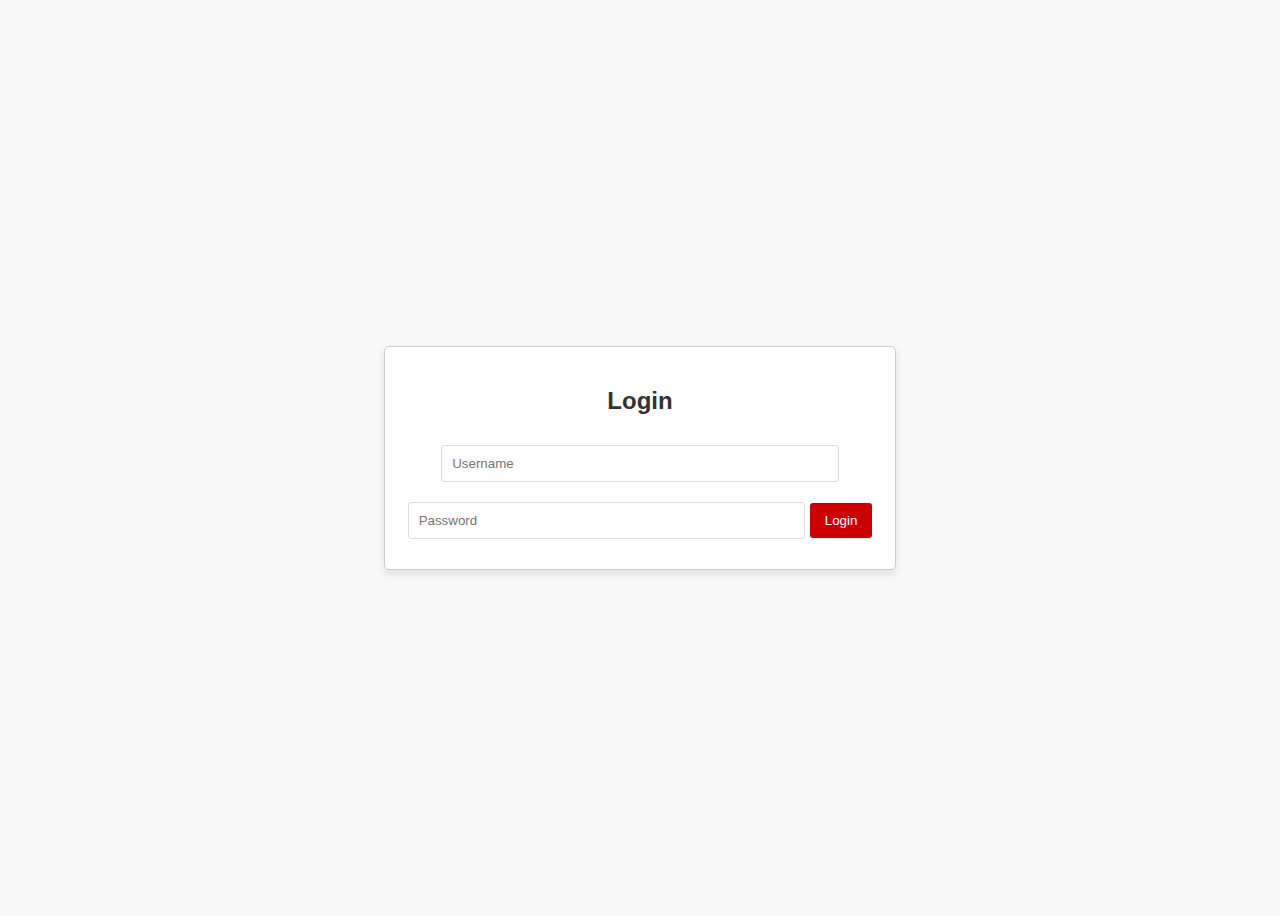
<file: index.html>
<!DOCTYPE html>
<html lang="en">
<head>
    <meta charset="UTF-8">
    <meta name="viewport" content="width=device-width, initial-scale=1.0">
    <title>Restricted Access Page</title>
    <style>
        body {
            font-family: 'Arial', sans-serif;
            display: flex;
            justify-content: center;
            align-items: center;
            height: 100vh;
            background-color: #f9f9f9;
            color: #333;
        }
        .login-container {
            text-align: center;
            padding: 20px;
            border: 1px solid #ccc;
            border-radius: 5px;
            background-color: white;
            box-shadow: 0 4px 10px rgba(0, 0, 0, 0.1);
        }
        input {
            padding: 10px;
            margin: 10px 0;
            width: 80%;
            border-radius: 3px;
            border: 1px solid #ddd;
        }
        button {
            padding: 10px 15px;
            background-color: #cc0000;
            color: white;
            border: none;
            border-radius: 3px;
            cursor: pointer;
        }
        button:hover {
            background-color: #ff6666;
        }
    </style>
</head>
<body>

    <div class="login-container" id="login-container">
        <h2>Login</h2>
        <input type="text" id="username" placeholder="Username" />
        <input type="password" id="password" placeholder="Password" />
        <button onclick="login()">Login</button>
        <div id="message" style="color:red;"></div>
    </div>

    <script>
        const validUsers = {
            Berii: "050105", // Replace with actual username and password
            Azula: "121308"
        };

        function login() {
            const username = document.getElementById('username').value;
            const password = document.getElementById('password').value;
            const message = document.getElementById('message');

            if (validUsers[username] && validUsers[username] === password) {
                // Redirect to the restricted page
                window.location.href = "frontpage.html"; // Redirect to the new page
            } else {
                // Failed login
                message.innerText = "Invalid username or password. Please try again.";
            }
        }
    </script>

</body>
</html>
</file>
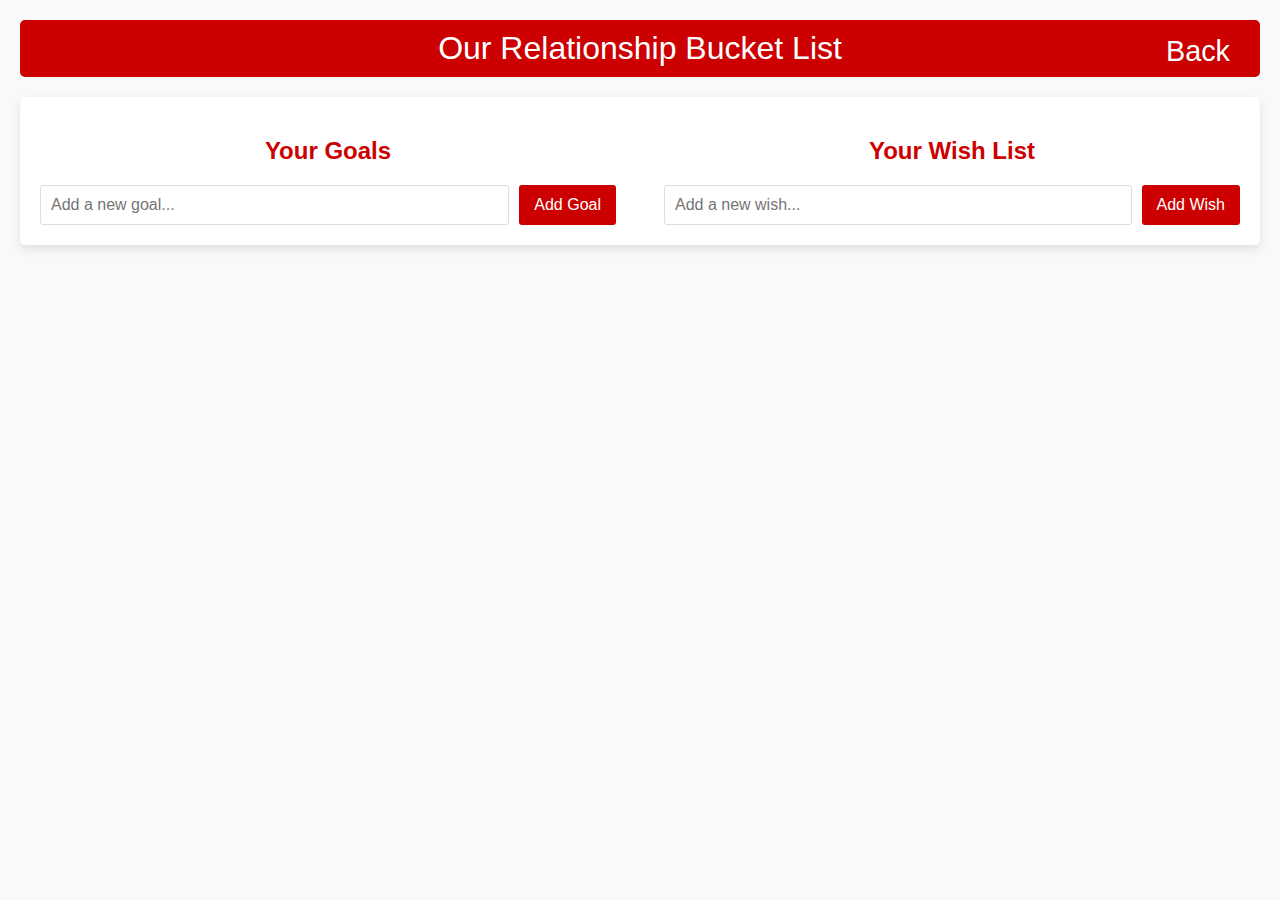
<file: bucketlist.html>
<!DOCTYPE html>
<html lang="en">
<head>
    <meta charset="UTF-8">
    <meta name="viewport" content="width=device-width, initial-scale=1.0">
    <title>Bucket List</title>
    <style>
        body {
            font-family: 'Arial', sans-serif;
            background-color: #f9f9f9;
            color: #333;
            margin: 0;
            padding: 20px;
        }

        header {
            background-color: #cc0000;
            color: white;
            padding: 10px;
            text-align: center;
            font-size: 2em;
            border-radius: 5px;
            margin-bottom: 20px;
            position: relative; /* Set header position to relative for absolute positioning of back button */
        }

        .back-button {
            position: absolute; /* Position the button absolutely */
            top: 10px; /* Adjust top position */
            right: 20px; /* Adjust right position */
            background-color: #cc0000;
            color: white;
            border: none;
            border-radius: 5px;
            padding: 5px 10px;
            cursor: pointer;
            font-size: 0.9em;
            transition: background-color 0.3s;
        }

        .back-button:hover {
            background-color: #ff6666;
        }

        .bucket-list-container {
            display: flex; /* Use flexbox for side-by-side layout */
            justify-content: space-between; /* Space between sections */
            max-width: 1200px; /* Adjust the maximum width */
            margin: 0 auto; /* Center the container */
            background-color: #fff;
            padding: 20px;
            border-radius: 5px;
            box-shadow: 0 4px 10px rgba(0, 0, 0, 0.1);
        }

        .section {
            width: 48%; /* Set each section to take up 48% of the width */
            margin-right: 20px; /* Add margin to the right of each section */
        }

        .section:last-child {
            margin-right: 0; /* Remove margin for the last section */
        }

        h2 {
            text-align: center;
            color: #cc0000;
            margin-bottom: 10px;
        }

        ul {
            list-style: none;
            padding: 0;
        }

        li {
            background-color: #f2f2f2;
            padding: 10px;
            margin-bottom: 10px;
            border-radius: 5px;
            display: flex;
            justify-content: space-between;
            align-items: center;
        }

        li:before {
            content: "●"; /* Add a dot before each list item */
            color: #cc0000; /* Dot color */
            font-size: 1.2em; /* Adjust dot size */
            margin-right: 10px; /* Space between dot and text */
        }

        li:nth-child(even) {
            background-color: #e0e0e0;
        }

        .bucket-list-actions {
            display: flex;
            gap: 10px;
        }

        .bucket-list-actions button {
            background-color: #cc0000;
            color: white;
            border: none;
            padding: 5px 10px;
            border-radius: 3px;
            cursor: pointer;
            font-size: 0.9em;
        }

        .bucket-list-actions button:hover {
            background-color: #ff6666;
        }

        .input-container {
            display: flex;
            gap: 10px;
            margin-top: 20px;
        }

        .input-container input {
            flex-grow: 1;
            padding: 10px;
            font-size: 1em;
            border-radius: 3px;
            border: 1px solid #ddd;
        }

        .input-container button {
            background-color: #cc0000;
            color: white;
            border: none;
            padding: 10px 15px;
            border-radius: 3px;
            cursor: pointer;
            font-size: 1em;
        }

        .input-container button:hover {
            background-color: #ff6666;
        }
    </style>
</head>
<body>

    <header>
        Our Relationship Bucket List
        <button class="back-button" onclick="goBack()">Back</button> <!-- Back button added -->
    </header>

    <div class="bucket-list-container">
        <div class="section">
            <h2>Your Goals</h2>
            <ul id="goal-list">
                <!-- Dynamic goal items will appear here -->
            </ul>
            <div class="input-container">
                <input type="text" id="goal-input" placeholder="Add a new goal..." />
                <button onclick="addGoal()">Add Goal</button>
            </div>
        </div>

        <div class="section">
            <h2>Your Wish List</h2>
            <ul id="wish-list">
                <!-- Dynamic wish list items will appear here -->
            </ul>
            <div class="input-container">
                <input type="text" id="wish-input" placeholder="Add a new wish..." />
                <button onclick="addWish()">Add Wish</button>
            </div>
        </div>
    </div>

    <script>
        let goals = [];
        let wishes = [];

        function renderGoals() {
            const goalContainer = document.getElementById('goal-list');
            goalContainer.innerHTML = ''; // Clear the current goal list

            goals.forEach((item, index) => {
                const listItem = document.createElement('li');
                listItem.innerHTML = `
                    <span>${item}</span>
                    <div class="bucket-list-actions">
                        <button onclick="editGoal(${index})">Edit</button>
                        <button onclick="deleteGoal(${index})">Delete</button>
                    </div>
                `;
                goalContainer.appendChild(listItem);
            });
        }

        function renderWishes() {
            const wishContainer = document.getElementById('wish-list');
            wishContainer.innerHTML = ''; // Clear the current wish list

            wishes.forEach((item, index) => {
                const listItem = document.createElement('li');
                listItem.innerHTML = `
                    <span>${item}</span>
                    <div class="bucket-list-actions">
                        <button onclick="editWish(${index})">Edit</button>
                        <button onclick="deleteWish(${index})">Delete</button>
                    </div>
                `;
                wishContainer.appendChild(listItem);
            });
        }

        function addGoal() {
            const inputField = document.getElementById('goal-input');
            const newGoal = inputField.value.trim();

            if (newGoal) {
                goals.push(newGoal);
                inputField.value = ''; // Clear the input field
                renderGoals(); // Re-render the updated goals
            } else {
                alert('Please enter a valid goal.');
            }
        }

        function addWish() {
            const inputField = document.getElementById('wish-input');
            const newWish = inputField.value.trim();

            if (newWish) {
                wishes.push(newWish);
                inputField.value = ''; // Clear the input field
                renderWishes(); // Re-render the updated wishes
            } else {
                alert('Please enter a valid wish.');
            }
        }

        function editGoal(index) {
            const updatedGoal = prompt('Edit your goal:', goals[index]);
            if (updatedGoal !== null && updatedGoal.trim() !== '') {
                goals[index] = updatedGoal.trim(); // Update the goal
                renderGoals(); // Re-render the updated goals
            }
        }

        function editWish(index) {
            const updatedWish = prompt('Edit your wish:', wishes[index]);
            if (updatedWish !== null && updatedWish.trim() !== '') {
                wishes[index] = updatedWish.trim(); // Update the wish
                renderWishes(); // Re-render the updated wishes
            }
        }

        function deleteGoal(index) {
            if (confirm('Are you sure you want to delete this goal?')) {
                goals.splice(index, 1); // Remove the goal from the list
                renderGoals(); // Re-render the updated goals
            }
        }

        function deleteWish(index) {
            if (confirm('Are you sure you want to delete this wish?')) {
                wishes.splice(index, 1); // Remove the wish from the list
                renderWishes(); // Re-render the updated wishes
            }
        }

        function goBack() {
            window.history.back(); // Navigate back to the previous page
        }

        // Render the lists when the page loads
        window.onload = function() {
            renderGoals();
            renderWishes();
        };
    </script>

</body>
</html>
</file>
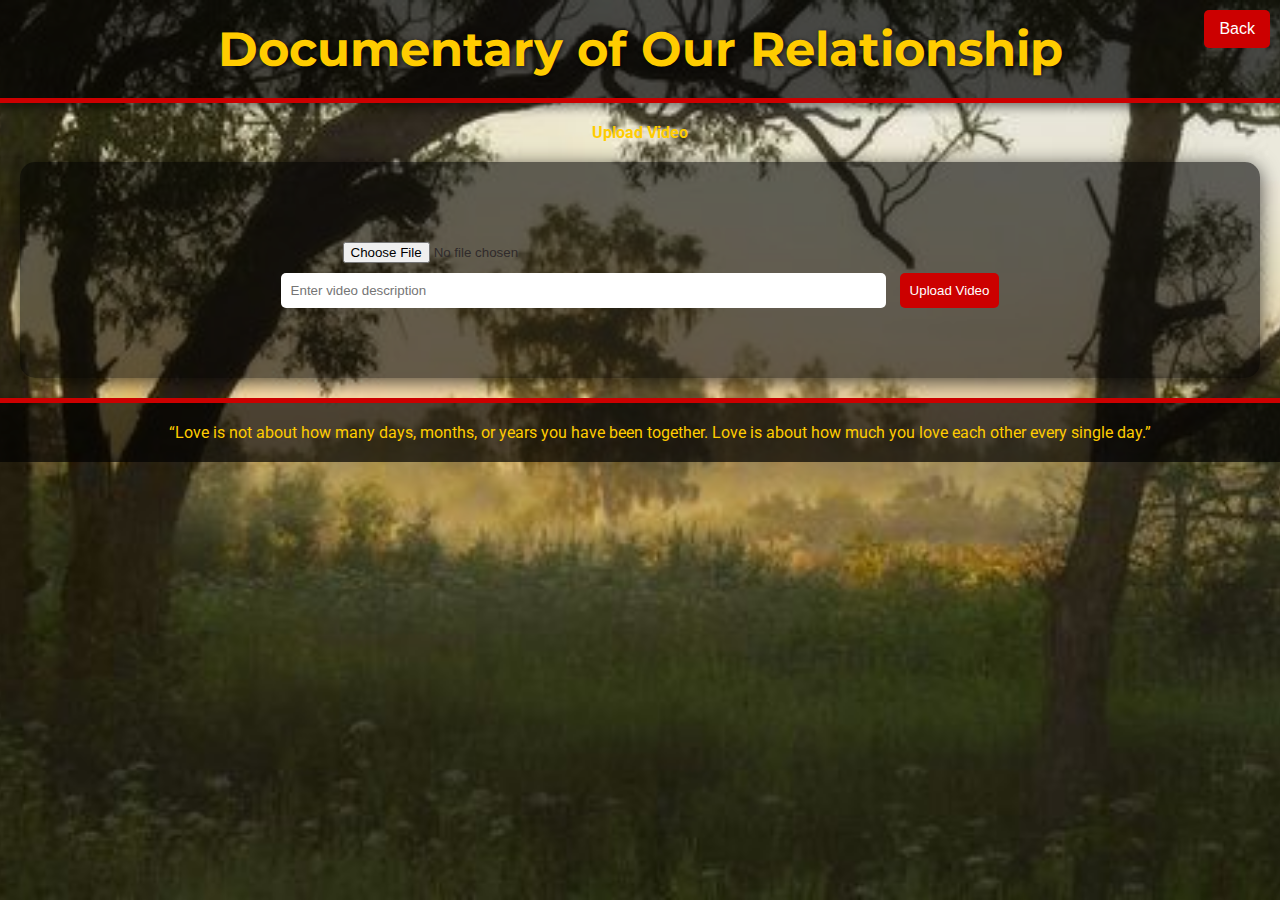
<file: docs.html>
<!DOCTYPE html>
<html lang="en">
<head>
    <meta charset="UTF-8">
    <meta name="viewport" content="width=device-width, initial-scale=1.0">
    <title>Documentary of Our Relationship</title>
    <link href="https://fonts.googleapis.com/css2?family=Roboto:wght@400;700&family=Montserrat:wght@700&display=swap" rel="stylesheet"> <!-- Custom Fonts -->
    <style>
        body {
            font-family: 'Roboto', sans-serif;
            margin: 0;
            padding: 0;
            background: url(docbg.jpg) no-repeat center center fixed; 
            background-size: cover;
            color: #302b2b; 
        }

        header {
            text-align: center;
            background-color: rgba(0, 0, 0, 0.7); 
            padding: 20px;
            border-bottom: 5px solid #cc0000; 
            box-shadow: 0 4px 10px rgba(0, 0, 0, 0.5); 
        }

        header h1 {
            color: #ffcc00; 
            margin: 0;
            font-size: 3em; 
            text-shadow: 1px 1px 5px rgba(0, 0, 0, 0.7); 
            font-family: 'Montserrat', sans-serif; 
        }

        #doc {
            padding: 50px 20px;
            background: rgba(0, 0, 0, 0.6); 
            text-align: center; 
            border-radius: 15px; 
            box-shadow: 0 4px 20px rgba(0, 0, 0, 0.7); 
            margin: 20px; 
        }

        .memory {
            margin: 20px auto; 
            max-width: 600px; 
            background-color: rgba(255, 204, 204, 0.9); 
            border-radius: 10px; 
            padding: 20px; 
            box-shadow: 0 4px 10px rgba(0, 0, 0, 0.5); 
            transition: transform 0.3s; 
        }

        .memory:hover {
            transform: scale(1.02); 
        }

        .memory h2 {
            color: #cc0000; 
            font-size: 2em; 
            border-bottom: 2px solid #cc0000; 
            padding-bottom: 10px; 
            text-align: left; 
        }

        .memory p {
            line-height: 1.6; 
            text-align: left;
        }

        .video {
            max-width: 100%; 
            border-radius: 5px; 
            box-shadow: 0 2px 5px rgba(0, 0, 0, 0.5); 
            margin: 10px 0;
        }

        .upload-container {
            margin: 20px auto;
            text-align: center;
        }

        .upload-container input[type="file"],
        .upload-container input[type="text"] {
            padding: 10px;
            margin-right: 10px;
            width: calc(50% - 15px);
            border: none;
            border-radius: 5px;
        }

        .upload-container button {
            padding: 10px;
            background-color: #cc0000;
            color: white;
            border: none;
            border-radius: 5px;
            cursor: pointer;
            transition: background-color 0.3s;
        }

        .upload-container button:hover {
            background-color: #ff6666;
        }

        nav {
            text-align: center;
            margin: 20px 0; 
        }

        nav a {
            text-decoration: none; 
            color: #ffcc00;
            margin: 0 15px; 
            font-weight: bold;
            transition: color 0.3s; 
        }

        nav a:hover {
            color: #990000; 
        }

        footer {
            text-align: center;
            padding: 20px;
            background-color: rgba(0, 0, 0, 0.7);
            border-top: 5px solid #cc0000; 
            position: relative;
            bottom: 0;
            width: 100%; 
        }

        footer p {
            margin: 0; 
            color: #ffcc00; 
        }

        .back-button {
            position: absolute; 
            top: 10px;
            right: 10px; 
            background-color: #cc0000; 
            color: white; 
            border: none; 
            border-radius: 5px; 
            padding: 10px 15px; 
            cursor: pointer;
            font-size: 16px; 
            transition: background-color 0.3s; 
        }

        .back-button:hover {
            background-color: #ff6666; 
        }
    </style>
</head>
<body>
    <header>
        <h1>Documentary of Our Relationship</h1>
    </header>
    <button class="back-button" onclick="goBack()">Back</button> 
    <nav>
        <a href="#upload">Upload Video</a>
    </nav>
    <section id="doc">
        <div class="upload-container">
            <input type="file" id="videoUpload" accept="video/*" />
            <input type="text" id="videoDescription" placeholder="Enter video description" />
            <button onclick="uploadVideo()">Upload Video</button>
        </div>
    </section>
    <footer>
        <p>“Love is not about how many days, months, or years you have been together. Love is about how much you love each other every single day.”</p>
    </footer>

    <script>
        function goBack() {
            window.history.back();  
        }

        function uploadVideo() {
            const videoUpload = document.getElementById('videoUpload');
            const videoDescription = document.getElementById('videoDescription');

            if (videoUpload.files.length > 0 && videoDescription.value.trim() !== "") {
                const file = videoUpload.files[0];
                const videoURL = URL.createObjectURL(file);
                
                const newMemory = document.createElement('div');
                newMemory.className = 'memory';
                
                const newHeading = document.createElement('h2');
                newHeading.textContent = "Documentary Memory";
                newMemory.appendChild(newHeading);
                
                const newVideo = document.createElement('video');
                newVideo.className = 'video';
                newVideo.controls = true;
                
                const source = document.createElement('source');
                source.src = videoURL;
                source.type = "video/mp4";
                newVideo.appendChild(source);
                
                const newDescription = document.createElement('p');
                newDescription.textContent = videoDescription.value;
                newMemory.appendChild(newDescription);
                
                newMemory.appendChild(newVideo);
                document.getElementById('doc').appendChild(newMemory);
                
                // Clear inputs
                videoUpload.value = ''; 
                videoDescription.value = ''; 
            } else {
                alert("Please select a video file and enter a description.");
            }
        }
    </script>
</body>
</html>
</file>
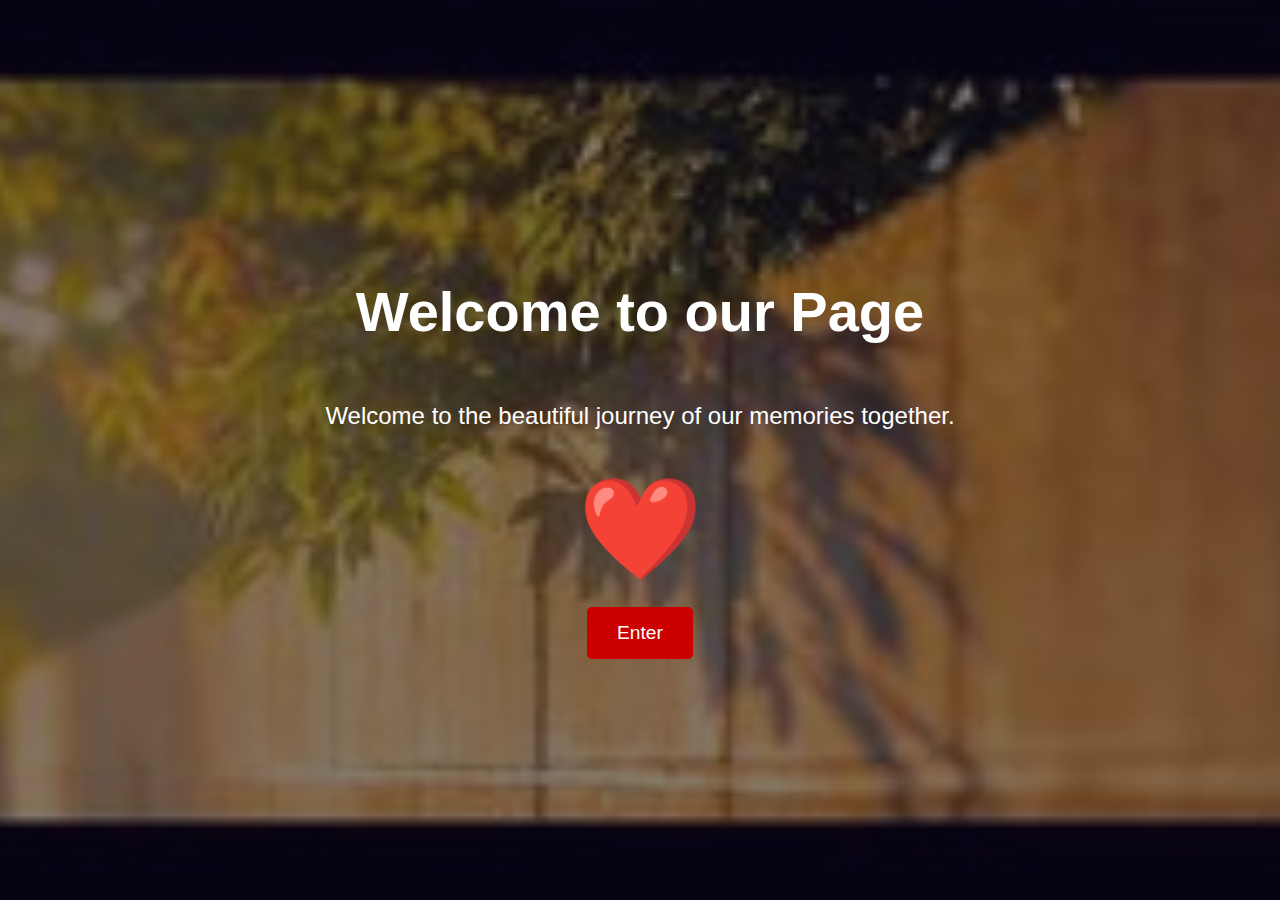
<file: frontpage.html>
<!DOCTYPE html>
<html lang="en">
<head>
    <meta charset="UTF-8">
    <meta name="viewport" content="width=device-width, initial-scale=1.0">
    <title>Welcome to our Page</title>
    
    <style>
    body {
        font-family: 'Arial', sans-serif;
        background-color: #f0f0f5;
        color: #333;
        margin: 0;
        padding: 0;
    }
    
    #front-page {
        height: 100vh;
        background-image: url('cover.jpg'); /* Your front page image */
        background-size: cover;
        background-position: center;
        position: relative;
    }
    
    #front-page .overlay {
        background-color: rgba(10, 6, 33, 0.5);
        height: 100%;
        display: flex;
        flex-direction: column;
        justify-content: center;
        align-items: center;
        text-align: center;
    }
    
    #front-page h1 {
        color: #ffffff;
        font-size: 3.5em;
    }
    
    #front-page p {
        color: #fff;
        font-size: 1.5em;
        margin: 20px 0;
    }
    .emoji-heart {
    font-size: 100px;
    animation: beat 1s infinite;
    margin: 20px auto;
}

/* Heart Beat Animation */
@keyframes beat {
    0%, 100% {
        transform: scale(1);
    }
    50% {
        transform: scale(1.2);
    }
}
    .enter-btn {
        background-color: #cc0000;
        color: white;
        padding: 15px 30px;
        text-decoration: none;
        font-size: 1.2em;
        border-radius: 5px;
    }
    
    .enter-btn:hover {
        background-color: #ff6666;
    }
    
    </style>
    
</head>
<body>
   
    <section id="front-page">
        <div class="overlay">
            <h1>Welcome to our Page</h1>
            <p>Welcome to the beautiful journey of our memories together.</p>
            <div class="emoji-heart">❤️</div>
            <a href="sencondpage.html" class="enter-btn">Enter</a>
        </div>
    </section>

</body>
</html>
</file>
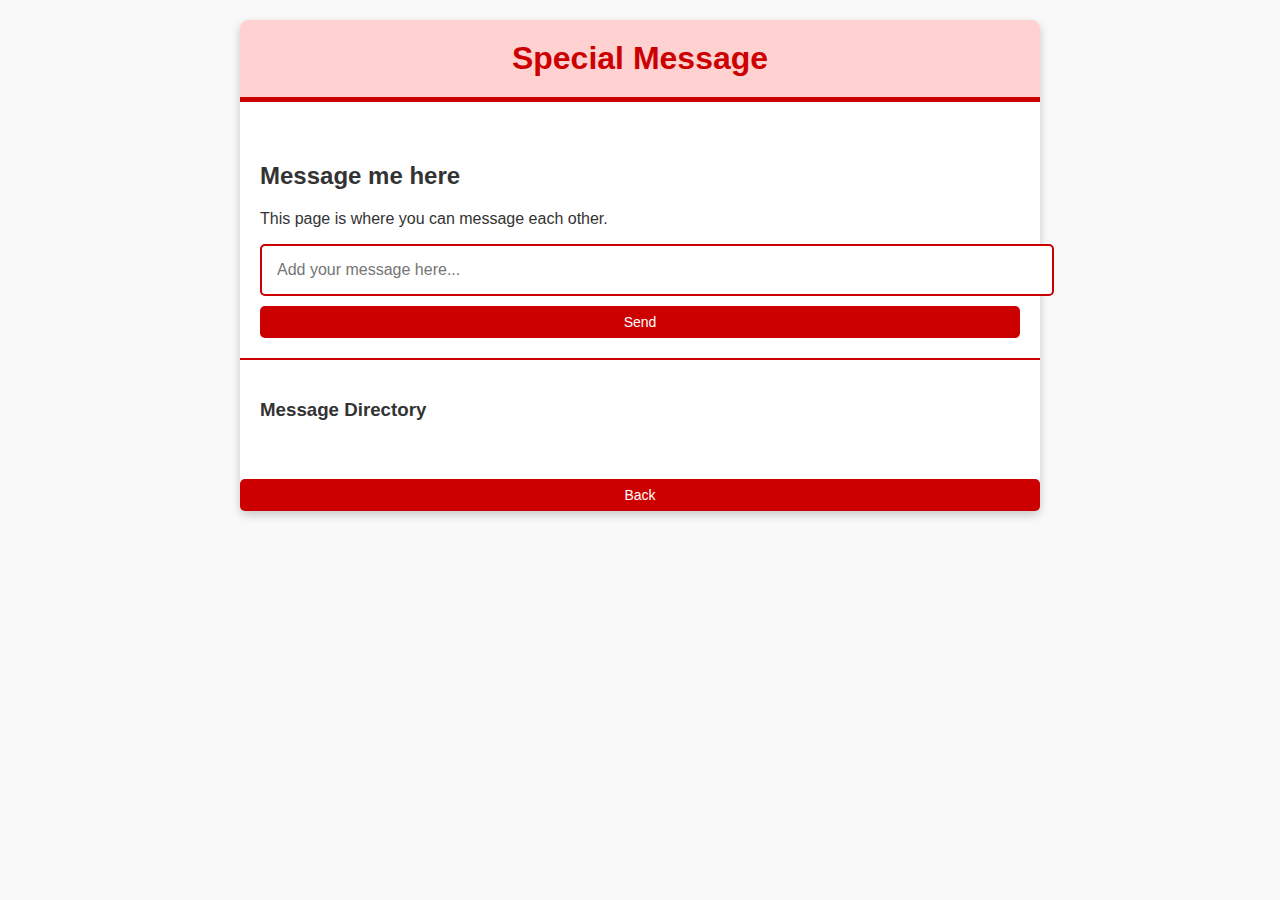
<file: mess.html>
<!DOCTYPE html>
<html lang="en">
<head>
    <meta charset="UTF-8">
    <meta name="viewport" content="width=device-width, initial-scale=1.0">
    <title>Message Section</title>
    <style>
        body {
            font-family: 'Arial', sans-serif; 
            background-color: #f9f9f9; 
            color: #333; 
            margin: 0; 
            padding: 20px;
            display: flex;
            justify-content: center; 
            align-items: flex-start; 
        }

        header {
            background-color: rgba(255, 204, 204, 0.9); 
            padding: 20px;
            border-bottom: 5px solid #cc0000; 
            text-align: center;
            margin-bottom: 20px; 
            border-radius: 8px 8px 0 0; 
        }

        header h1 {
            color: #cc0000; 
            margin: 0; 
        }

        .container {
            width: 800px; 
            display: flex;
            flex-direction: column; 
            background-color: #fff;
            border-radius: 8px;
            box-shadow: 0 4px 10px rgba(0, 0, 0, 0.2);
        }

        .input-area {
            padding: 20px;
            border-bottom: 2px solid #cc0000; 
        }

        .input-container {
            display: flex;
            flex-direction: column; 
        }

        .input-container input {
            width: 100%;
            padding: 15px;
            font-size: 1em;
            border: 2px solid #cc0000;
            border-radius: 5px;
            margin-bottom: 10px; 
        }

        .send-button {
            background-color: #cc0000;
            color: white;
            border: none;
            border-radius: 5px;
            padding: 8px 12px; 
            cursor: pointer;
            font-size: 14px;
            transition: background-color 0.3s; 
        }

        .send-button:hover {
            background-color: #ff6666;
        }

        .replies-section {
            padding: 20px;
            overflow-y: auto;
            max-height: 400px; 
        }

        .replies h3 {
            color: #cc0000;
            margin-bottom: 10px;
        }

        .replies ul {
            list-style-type: none;
            padding: 0;
        }

        .replies li {
            padding: 10px;
            background-color: #f2f2f2;
            margin-bottom: 10px;
            border-radius: 5px;
            position: relative; 
        }

        .message-date {
            font-size: 12px;
            color: #888;
            margin-top: 5px;
        }

        .delete-button {
            background-color: #ff6666; 
            color: white; 
            border: none; 
            border-radius: 5px; 
            padding: 5px 8px; 
            cursor: pointer; 
            font-size: 12px; 
            position: absolute; 
            top: 10px; 
            right: 10px; 
        }

        .delete-button:hover {
            background-color: #cc0000; 
        }

        .reply-input-container {
            margin-top: 10px;
            display: flex;
            flex-direction: column;
        }

        .reply-input-container input {
            padding: 5px;
            border: 1px solid #cc0000;
            border-radius: 3px;
            font-size: 14px;
            margin-bottom: 5px;
        }

        .reply-input-container button {
            background-color: #cc0000;
            color: white;
            border: none;
            border-radius: 3px;
            padding: 5px 8px;
            cursor: pointer;
            font-size: 12px; 
        }

        .reply-input-container button:hover {
            background-color: #ff6666;
        }

        .back-button {
            margin-top: 20px; 
            background-color: #cc0000; 
            color: white; 
            border: none; 
            border-radius: 5px; 
            padding: 8px 12px; 
            cursor: pointer; 
            font-size: 14px; 
            transition: background-color 0.3s; 
        }

        .back-button:hover {
            background-color: #ff6666; 
        }
    </style>
</head>
<body>
    <div class="container">
        <header>
            <h1>Special Message</h1>
        </header>
        
        <div class="input-area">
            <h2>Message me here</h2>
            <p>This page is where you can message each other.</p>

            <div class="input-container">
                <input type="text" id="replyInput" placeholder="Add your message here..." />
                <button class="send-button" onclick="sendReply()">Send</button>
            </div>
        </div>

        <div class="replies-section">
            <h3>Message Directory</h3>
            <div class="replies" id="repliesContainer">
                <ul id="repliesList"></ul>
            </div>
        </div>

        <!-- Back button -->
        <button class="back-button" onclick="goBack()">Back</button>
    </div>

    <script>
        function sendReply() {
            const replyInput = document.getElementById('replyInput');
            const repliesList = document.getElementById('repliesList');
            
            if (replyInput.value.trim() !== "") {
                const newReply = document.createElement('li');
                newReply.textContent = replyInput.value;

                // Add the date to the message
                const date = new Date();
                const formattedDate = `${date.getDate()}/${date.getMonth() + 1}/${date.getFullYear()}`;
                
                const messageDate = document.createElement('span');
                messageDate.className = 'message-date';
                messageDate.textContent = `Sent on: ${formattedDate}`;

                newReply.appendChild(messageDate);

                const deleteButton = document.createElement('button');
                deleteButton.textContent = 'Delete';
                deleteButton.className = 'delete-button';
                deleteButton.onclick = function() {
                    repliesList.removeChild(newReply);
                };

                newReply.appendChild(deleteButton);

                // Add a reply input to each message
                const replyInputContainer = document.createElement('div');
                replyInputContainer.className = 'reply-input-container';
                
                const individualReplyInput = document.createElement('input');
                individualReplyInput.type = 'text';
                individualReplyInput.placeholder = 'Reply to this message...';
                
                const individualReplyButton = document.createElement('button');
                individualReplyButton.textContent = 'Reply';
                individualReplyButton.onclick = function() {
                    if (individualReplyInput.value.trim() !== "") {
                        const reply = document.createElement('li');
                        reply.textContent = "Reply: " + individualReplyInput.value;
                        newReply.appendChild(reply);
                        individualReplyInput.value = '';
                    } else {
                        alert('Please enter a reply.');
                    }
                };

                replyInputContainer.appendChild(individualReplyInput);
                replyInputContainer.appendChild(individualReplyButton);
                newReply.appendChild(replyInputContainer);

                repliesList.appendChild(newReply);
                replyInput.value = ""; 
            } else {
                alert("Please enter a message.");
            }
        }

        // Go back to the previous page
        function goBack() {
            window.history.back();
        }
    </script>
    
</body>
</html>
</file>
